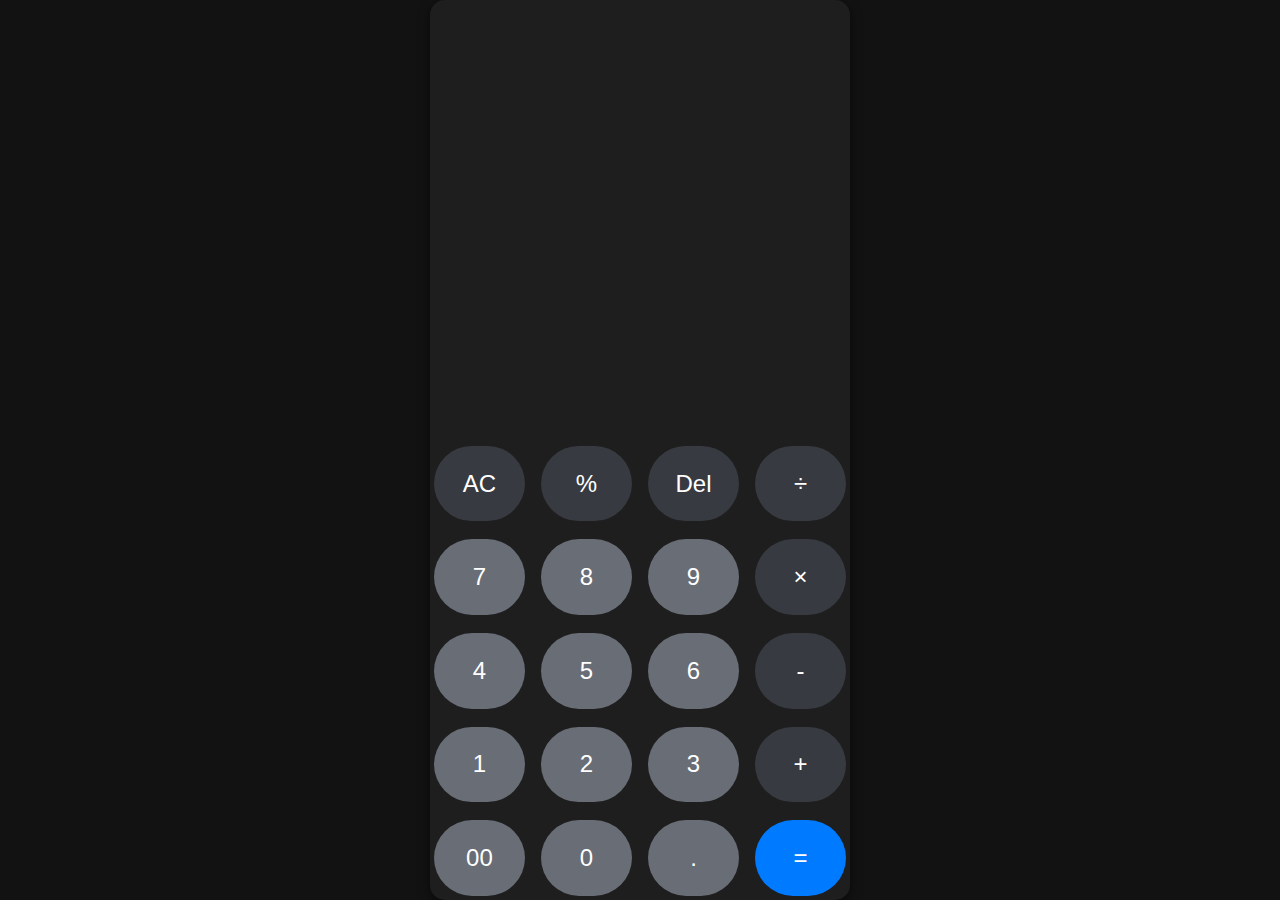
<file: index.html>
<!DOCTYPE html>
<html lang="en">
<head>
    <meta charset="UTF-8">
    <meta name="viewport" content="width=device-width, initial-scale=1.0">
    <title> Calculator</title>
    <link
            rel="icon"
            src="mathematics.png"
            type="image/png">
    <link rel="stylesheet" href="calculator.css">
</head>
<body>
    <div id="app">
        <!-- <div class="navbar">
            <div>
                <img src="minimize.png" alt="Minimize" class="logo" style="background-color: white; height: 60%;">
            </div>
            <div>
                <img src="math.png" alt="Math Functions" class="logo">
                <img src="Box4.png" alt="Box" class="logo">
                <img src="3dot-menu.png" alt="Menu" class="logo">
            </div>
        </div> -->
        <div class="calculator">
            <div class="display">
                <input id="input" type="text" disabled>
                <input id="answer" type="text" disabled>
            </div>
            <div class="buttons">
                <button class="clear">AC</button>
                <button class="operator" value="/100">%</button>
                <button class="del">Del</button>
                <button class="operator" value="/">÷</button>
                <button class="number" value="7">7</button>
                <button class="number" value="8">8</button>
                <button class="number" value="9">9</button>
                <button class="operator" value="*">×</button>
                <button class="number" value="4">4</button>
                <button class="number" value="5">5</button>
                <button class="number" value="6">6</button>
                <button class="operator" value="-">-</button>
                <button class="number" value="1">1</button>
                <button class="number" value="2">2</button>
                <button class="number" value="3">3</button>
                <button class="operator" value="+">+</button>
                <button class="number" value="00">00</button>
                <button class="number" value="0">0</button>
                <button class="number" value=".">.</button>
                <button class="equal">=</button>
            </div>
        </div>
    </div>
    <script src="calculator.js"></script>
</body>
</html>
</file>
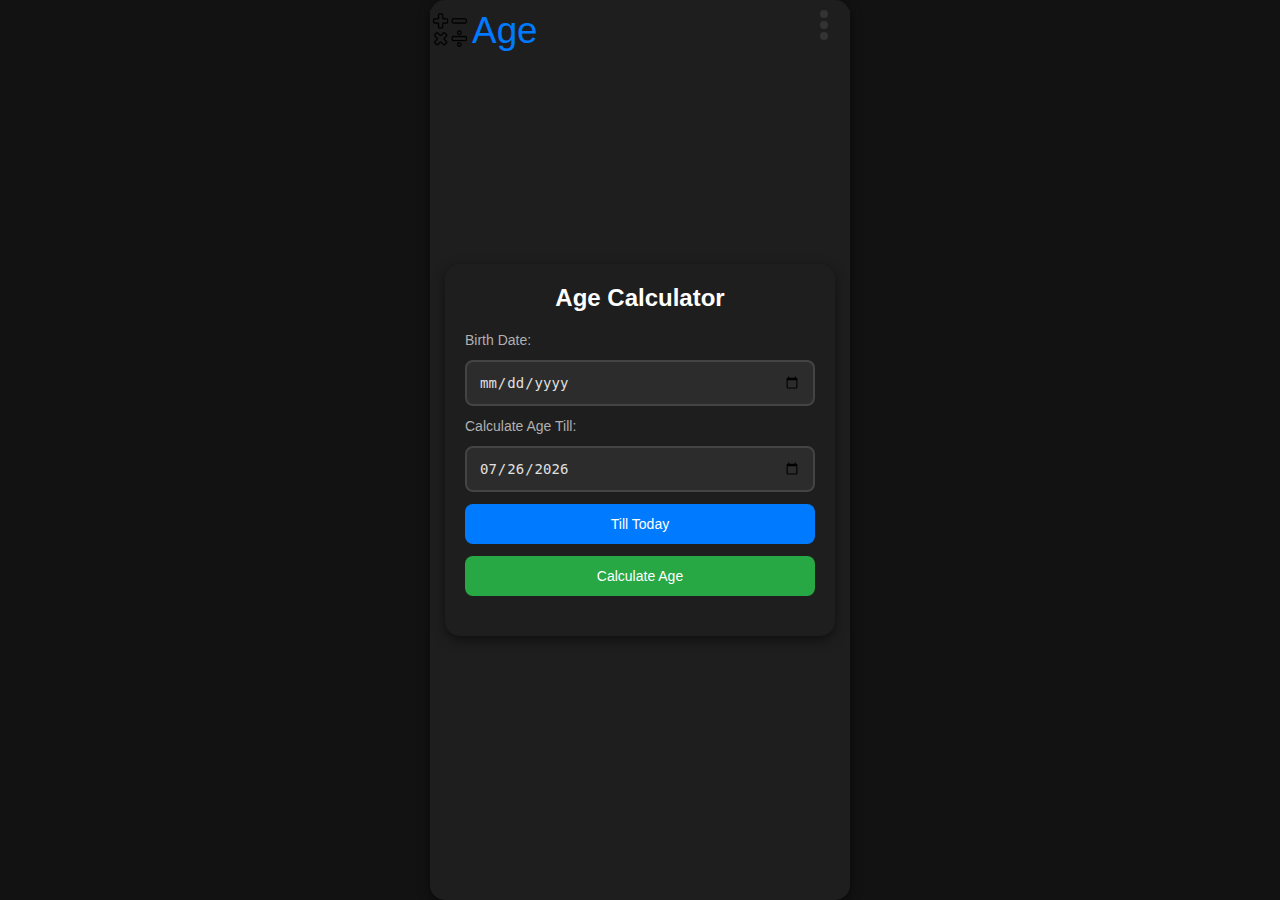
<file: age.html>
<!DOCTYPE html>
<html lang="en">
<head>
  <meta charset="UTF-8">
  <meta name="viewport" content="width=device-width, initial-scale=1.0">
  <title>Age Calculator</title>
  <link rel="stylesheet" href="calculator.css">
  <link rel="stylesheet" href="age.css">
  
  <link rel="icon" href="mathematics.png" type="image/png" sizes="16x16">
</head>
<body>
  <div id="app">
  <div class="navbar">
    <div class="header">
        
        <img id="logo" src="mathematics.png" alt="mathematics">
        <h1>Age</h1>
    </div>
    <!-- Three-dot menu icon -->
    <div class="three-dot-icon" onclick="toggleMenu()">
        <div class="dot"></div>
        <div class="dot"></div>
        <div class="dot"></div>
    </div>
    <!-- Dropdown menu -->
    <div class="menu" id="menu">
        <ul>
            <li onclick="window.location.href='index.html'">Calculator</li>
            <li>Demo</li>
            <li>Demo</li>
        </ul>
    </div>
</div>
  <div class="age-calculator-container">
    <h1>Age Calculator</h1>
  
    <div class="input-container">
      <label for="birthdate">Birth Date:</label>
      <!-- Input for selecting birth date -->
      <input type="date" id="birthdate" placeholder="Select your birth date" required>
  
      <label for="calculatedate">Calculate Age Till:</label>
      <!-- Input for selecting the date till which age is to be calculated -->
      <input type="date" id="calculatedate" placeholder="Select date till calculate" required>
  
      <!-- Button to set the calculation date to today -->
      <button id="todayBtn">Till Today</button>
      <!-- Button to calculate the age -->
      <button id="calculateBtn">Calculate Age</button>
    </div>
  
    <!-- Container to display the result -->
    <div id="result" class="result"></div>
  </div>
</div>
  
  <script src="age.js"></script>
</body>
</html>
</file>
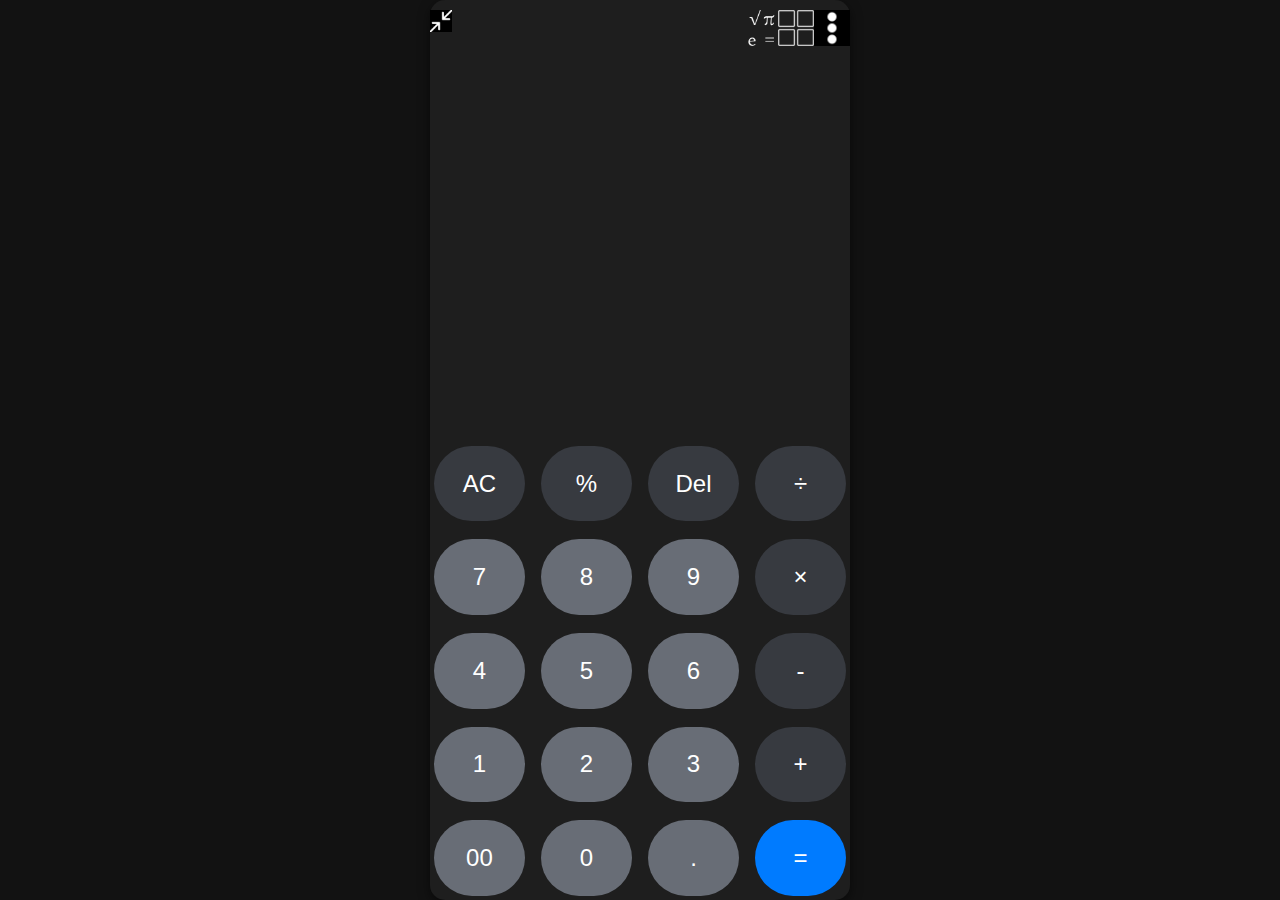
<file: calculator.html>
<!DOCTYPE html>
<html lang="en">
<head>
    <meta charset="UTF-8">
    <meta name="viewport" content="width=device-width, initial-scale=1.0">
    <title> Calculator</title>
    <link
            rel="icon"
            src="mathematics.png"
            type="image/png">
    <link rel="stylesheet" href="calculator.css">
</head>
<body>
    <div id="app">
        <div class="navbar">
            <div>
                <img src="minimize.png" alt="Minimize" class="logo" style="background-color: white; height: 60%;">
            </div>
            <div>
                <img src="math.png" alt="Math Functions" class="logo">
                <img src="Box4.png" alt="Box" class="logo">
                <img src="3dot-menu.png" alt="Menu" class="logo">
            </div>
        </div>
        <div class="calculator">
            <div class="display">
                <input id="input" type="text" disabled>
                <input id="answer" type="text" disabled>
            </div>
            <div class="buttons">
                <button class="clear">AC</button>
                <button class="operator" value="/100">%</button>
                <button class="del">Del</button>
                <button class="operator" value="/">÷</button>
                <button class="number" value="7">7</button>
                <button class="number" value="8">8</button>
                <button class="number" value="9">9</button>
                <button class="operator" value="*">×</button>
                <button class="number" value="4">4</button>
                <button class="number" value="5">5</button>
                <button class="number" value="6">6</button>
                <button class="operator" value="-">-</button>
                <button class="number" value="1">1</button>
                <button class="number" value="2">2</button>
                <button class="number" value="3">3</button>
                <button class="operator" value="+">+</button>
                <button class="number" value="00">00</button>
                <button class="number" value="0">0</button>
                <button class="number" value=".">.</button>
                <button class="equal">=</button>
            </div>
        </div>
    </div>
    <script src="calculator.js"></script>
</body>
</html>
</file>
<file: age.css>
/* Style for the overall container */
body {
  font-family: 'Arial', sans-serif;
  display: flex;
  justify-content: center;
  align-items: center;
  height: 100vh;
  background-color: #121212;
  margin: 0;
  color: #e0e0e0;
}

/* Style for the age calculator container */
.age-calculator-container {
  background-color: #1e1e1e;
  padding: 20px;
  border-radius: 15px;
  box-shadow: 0px 4px 12px rgba(0, 0, 0, 0.5);
  width: 350px;
  text-align: center;
  transition: all 0.3s ease-in-out;
}

/* Style for the main heading */
h1 {
  font-size: 24px;
  color: #ffffff;
  margin-bottom: 20px;
}

/* Style for the input container */
.input-container {
  display: flex;
  flex-direction: column;
  gap: 12px;
  margin-bottom: 20px;
}

/* Style for the labels */
label {
  font-size: 14px;
  color: #b0b0b0;
  text-align: left;
}

/* Styling the input fields */
input[type="date"] {
  padding: 12px;
  font-size: 14px;
  border: 2px solid #444;
  border-radius: 8px;
  background-color: #2c2c2c;
  color: #e0e0e0;
  transition: border-color 0.2s;
  width: 100%;
  box-sizing: border-box;
}

/* Style for input fields on focus */
input[type="date"]:focus {
  outline: none;
  border-color: #007bff;
  box-shadow: 0px 0px 5px rgba(0, 123, 255, 0.5);
}

/* Buttons styling */
button {
  padding: 12px 15px;
  font-size: 14px;
  border: none;
  background-color: #28a745;
  color: #fff;
  border-radius: 8px;
  cursor: pointer;
  transition: background-color 0.3s;
}

/* Style for buttons on hover */
button:hover {
  background-color: #218838;
}

/* Style for the "Till Today" button */
#todayBtn {
  background-color: #007bff;
}

/* Style for the "Till Today" button on hover */
#todayBtn:hover {
  background-color: #0056b3;
}

/* Result display styling */
.result {
  font-size: 18px;
  color: #e0e0e0;
  margin-top: 20px;
  text-align: left;
}

/* Responsive design for smaller screens */
@media (max-width: 500px) {
  .age-calculator-container {
    width: 90%;
    padding: 15px;
  }
}
</file>
<file: calculator.css>
/* Reset margin and padding for all elements */
* {
    margin: 0;
    padding: 0;
}

/* Style for the body element */
body {
    font-family: Arial, sans-serif;
    display: flex;
    justify-content: center;
    align-items: center;
    height: 100vh;
    background-color: #121212;
    color: #e0e0e0;
}

/* Style for the main app container */
#app {
    position: absolute;
    height: 100dvh;
    margin: 0 50% 0 50%;
    background: #1e1e1e;
    box-sizing: border-box;
    width: min(100vw, 420px);
    padding: 1%;
    display: flex;
    justify-content: center;
    align-items: center;
    border-radius: 15px;
    box-shadow: 0px 4px 12px rgba(0, 0, 0, 0.5);
}

/* Style for the navigation bar */
.navbar {
    position: absolute;
    top: 10px;
    display: flex;
    justify-content: space-between;
    width: 100%;
    background: #1e1e1e;
    height: 4dvh;
    
}

/* Style for the navigation bar title */
.navbar h1 {
    color: #007bff;
    font-size: calc(1.5em + 1vw);
    margin-left: 2%;
    font-weight: 500;
    font-family: 'Roboto', sans-serif;
    width: 100%;
}

#logo {
    width: 40px;
    height: 40px;
}

/* Style for the navigation bar buttons */
.navbar button {
    background: #1e1e1e;
    color: #ffffff;
    border: none;
    font-size: 1.5em;
    margin-right: 1%;
    font-weight: 400;
    font-family: 'Roboto', sans-serif;
}

/* Hover and focus states for the navigation bar buttons */
.navbar button:hover,
.navbar button:focus {
    background: #1e1e1e;
    color: #ffffff;
}

/* Style for the navigation bar div */
.navbar div {
    display: flex;
    justify-content: space-between;
    box-sizing: content-box;
}

/* Style for the calculator container */
.calculator {
    position: absolute;
    bottom: 0;
    padding: 1%;
}

/* Style for the display section of the calculator */
.display {
    width: 100%;
    height: 20dvh;
    background: #1e1e1e;
}

/* Style for the input field in the display section */
.display input {
    background-color: #1e1e1e;
    color: #e0e0e0;
    width: 100%;
    height: 50%;
    text-align: right;
    font-size: 2em;
    border: none;
}

/* Remove outline and border for input field on focus and active states */
input:focus,
input:active {
    outline: none;
    border: none;
}

/* Style for the buttons container */
.buttons {
    display: grid;
    grid-template-columns: repeat(4, 1fr);
    height: 50vh;
    gap: 4%;
    text-align: center;
}

/* Style for the buttons */
.buttons button {
    font-size: 1.5em;
    border: none;
    width: 100%;
    height: 100%;
    border-radius: 50px;
}

/* Style for number buttons */
.number {
    background: #686D76;
    color: white;
}

/* Style for operator, delete, and clear buttons */
.operator, .del, .clear {
    background: #373A40;
    color: #ffffff;
}

/* Style for the equal button */
.equal {
    background: #007bff;
    color: #ffffff;
}

/* Hover state for the equal button */
.equal:hover {
    background: #0056b3;
}

/* Hover state for number buttons */
.number:hover {
    background-color: #565a62;
}

/* Hover state for operator, delete, and clear buttons */
.operator:hover, .del:hover, .clear:hover {
    background: #686D76;
}

/* Style for the three-dot icon */
.three-dot-icon {
    display: flex;
    flex-direction: column;
    justify-content: space-between;
    top : 5px;
    width: 30px;
    height: 30px;
    cursor: pointer;
}

/* Style for the dots in the three-dot icon */
.dot {
    width: 8px;
    height: 8px;
    background-color: #333;
    border-radius: 50%;
    transition: background-color 0.3s;
}

/* Style for the menu */
.menu {
    display: none;
    position: absolute;
    color: #ffffff;
    top: 50px;
    right: 10px;
    background-color: #1e1e1e;
    border: none;
    box-shadow: 0 4px 6px rgba(0, 0, 0, 0.1);
    padding: 10px;
    border-radius: 5px;
}

/* Visible state for the menu */
.menu.visible {
    display: block;
}

/* Style for the menu list */
.menu ul {
    list-style-type: none;
    margin: 0;
    padding: 0;
}

/* Style for the menu list items */
.menu ul li {
    padding: 10px;
    cursor: pointer;
}

/* Hover state for the menu list items */
.menu ul li:hover {
    background-color: #373A40;
}
</file>
